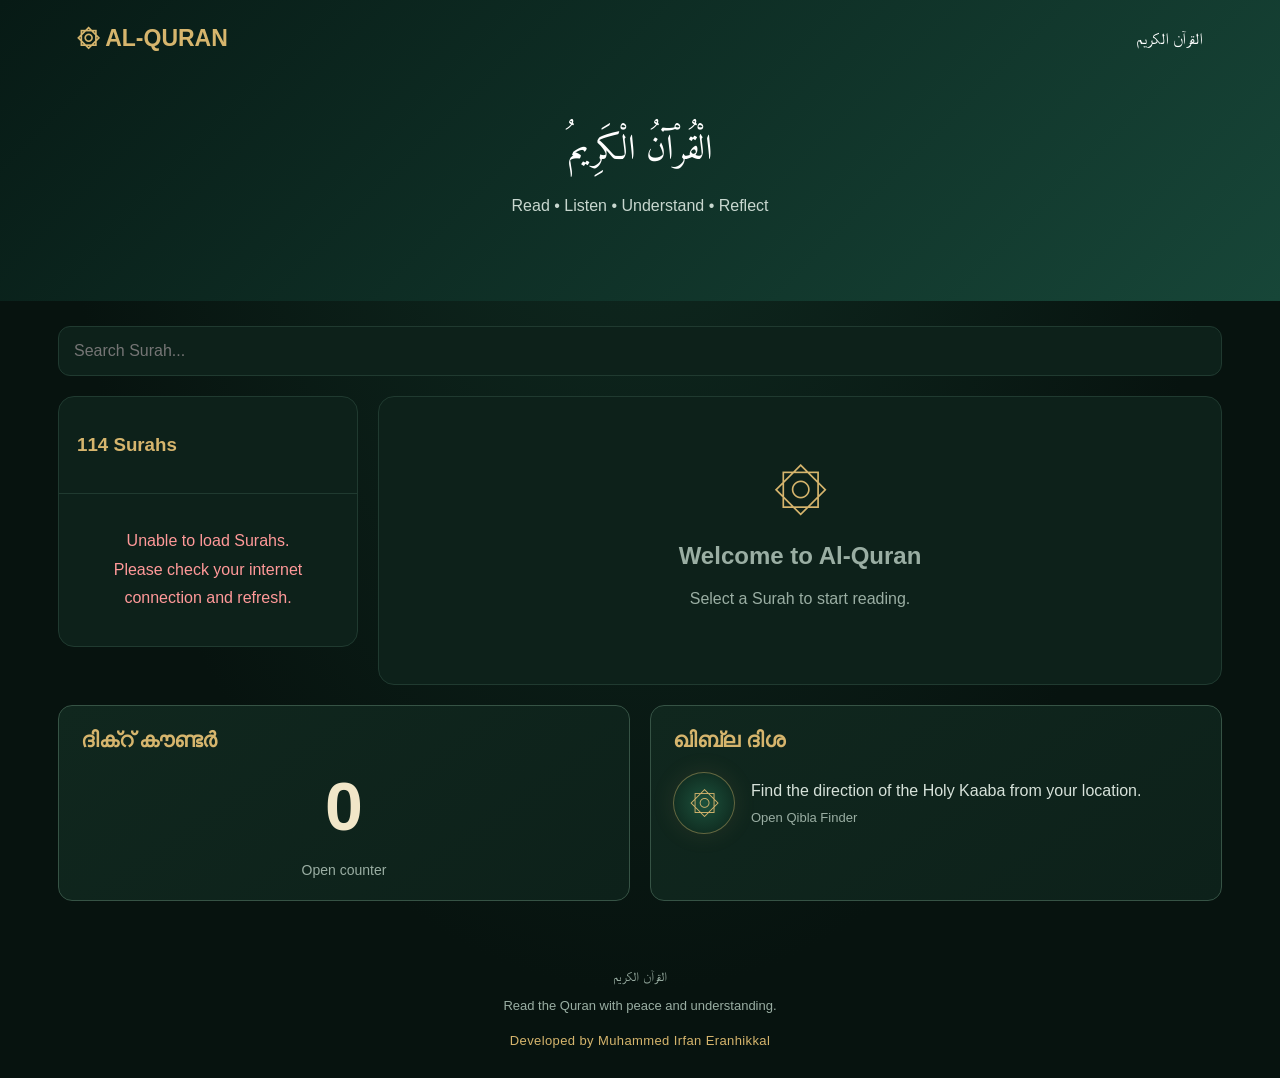
<file: index.html>
<!DOCTYPE html>
<html lang="ml">
<head>
<meta charset="UTF-8">
<meta name="viewport" content="width=device-width, initial-scale=1.0">
<meta name="theme-color" content="#071a15">
<link rel="preconnect" href="https://fonts.googleapis.com">
<link rel="preconnect" href="https://fonts.gstatic.com" crossorigin>
<link href="https://fonts.googleapis.com/css2?family=Amiri&display=swap" rel="stylesheet">

<title>الْقُرْآنُ الْكَرِيمُ</title>

<style>
:root {
  --bg: #07130f;
  --card: #0d211a;
  --green: #174638;
  --gold: #d6b56d;
  --white: #f1e6c8;
  --muted: #9aaea3;
  --line: #203a30;
}

* {
  box-sizing: border-box;
}

#dhikrPage[hidden],
#qiblaPage[hidden] {
  display: none;
}

body {
  margin: 0;
  background: radial-gradient(ellipse at top, #102c22, #07130f 65%);
  color: #e8eee9;
  font-family: Arial, sans-serif;
}

.custom-cursor {
  position: fixed;
  z-index: 9999;
  top: 0;
  left: 0;
  width: 22px;
  height: 22px;
  border: 1px solid rgb(255 235 174 / 90%);
  border-radius: 50%;
  background: rgb(242 210 127 / 14%);
  box-shadow: 0 0 9px 2px rgb(242 210 127 / 70%), inset 0 0 6px rgb(255 235 174 / 45%);
  opacity: 0;
  pointer-events: none;
  transform: translate(-50%, -50%);
  transition: width 180ms ease, height 180ms ease, opacity 120ms ease;
  animation: cursor-glow 1.8s ease-in-out infinite;
}

.custom-cursor::before,
.custom-cursor::after {
  position: absolute;
  content: "";
  border-radius: 50%;
  pointer-events: none;
}

.custom-cursor::before {
  top: 50%;
  left: 50%;
  width: 4px;
  height: 4px;
  background: #fff3c4;
  box-shadow: 0 0 7px 2px #f2d27f;
  transform: translate(-50%, -50%);
}

.custom-cursor::after {
  inset: -7px;
  border: 1px solid rgb(242 210 127 / 42%);
  animation: cursor-ring 1.8s ease-out infinite;
}

.custom-cursor.is-hovering {
  width: 34px;
  height: 34px;
}

@keyframes cursor-glow {
  50% {
    box-shadow: 0 0 15px 5px rgb(242 210 127 / 90%), inset 0 0 9px rgb(255 235 174 / 65%);
  }
}

@keyframes cursor-ring {
  0% {
    opacity: 0.8;
    transform: scale(0.75);
  }
  100% {
    opacity: 0;
    transform: scale(1.45);
  }
}

@media (prefers-reduced-motion: reduce) {
  .custom-cursor,
  .custom-cursor::after {
    animation: none;
  }

  .custom-cursor {
    transition: opacity 120ms ease;
  }
}

@media (hover: hover) and (pointer: fine) {
  body,
  body * {
    cursor: none !important;
  }
}

button, input {
  font: inherit;
}

button {
  cursor: pointer;
}

header {
  background: linear-gradient(135deg, #071a15, #174638);
  padding: 25px 6%;
  color: white;
}

.nav {
  display: flex;
  align-items: center;
  justify-content: space-between;
}

.logo {
  font-size: 23px;
  font-weight: bold;
  color: var(--gold);
}

.hero {
  text-align: center;
  padding: 45px 10px;
}

.hero h1 {
  font-size: 35px;
  margin-bottom: 10px;
  font-family: "Amiri", serif;
  font-weight: 400;
  direction: rtl;
}

.hero p {
  color: #c8d7cf;
}

main {
  max-width: 1200px;
  margin: auto;
  padding: 25px 18px;
}

.search {
  width: 100%;
  padding: 15px;
  background: var(--card);
  color: white;
  border: 1px solid var(--line);
  border-radius: 12px;
  outline: none;
  margin-bottom: 20px;
}

.search:focus {
  border-color: var(--gold);
}

.layout {
  display: grid;
  grid-template-columns: 300px 1fr;
  gap: 20px;
  align-items: start;
}

.feature-cards {
  display: grid;
  grid-template-columns: repeat(2, minmax(0, 1fr));
  gap: 20px;
  margin-top: 20px;
}

.feature-card {
  min-width: 0;
  padding: 22px;
  background: linear-gradient(145deg, #10271e, #0d211a);
  border: 1px solid #365345;
  border-radius: 14px;
}

.dhikr-card {
  cursor: pointer;
  transition: border-color 220ms ease, transform 220ms ease, box-shadow 220ms ease;
}

.dhikr-card:hover,
.dhikr-card:focus-visible {
  border-color: var(--gold);
  box-shadow: 0 12px 32px rgb(0 0 0 / 20%), 0 0 0 1px rgb(214 181 109 / 20%);
  transform: translateY(-3px);
}

.dhikr-card:focus-visible {
  outline: 2px solid var(--gold);
  outline-offset: 4px;
}

.dhikr-card-hint {
  margin: 0;
  color: var(--muted);
  font-size: 14px;
  text-align: center;
}

.feature-card h2 {
  margin: 0 0 20px;
  color: var(--gold);
  font-size: 21px;
}

.dhikr-count {
  display: block;
  margin: 10px 0 22px;
  color: var(--white);
  font-size: clamp(48px, 8vw, 68px);
  font-variant-numeric: tabular-nums;
  font-weight: 700;
  line-height: 1;
  text-align: center;
}

.dhikr-actions {
  display: flex;
  align-items: center;
  gap: 12px;
}

.feature-button {
  min-height: 48px;
  padding: 11px 18px;
  border: 1px solid #416b56;
  border-radius: 9px;
  background: var(--green);
  color: white;
  font-weight: 700;
}

.feature-button:hover {
  background: #23654d;
}

.dhikr-increment {
  flex: 1;
  min-height: 58px;
  font-size: 18px;
}

.dhikr-reset {
  background: transparent;
  border-color: #53665b;
}

.dhikr-page {
  min-height: 100vh;
  display: flex;
  flex-direction: column;
  padding: clamp(20px, 5vw, 56px);
  animation: dhikr-page-enter 420ms ease both;
}

.dhikr-page-header {
  display: flex;
  align-items: center;
  justify-content: space-between;
  width: min(100%, 980px);
  margin: 0 auto;
}

.dhikr-back {
  display: inline-flex;
  align-items: center;
  gap: 9px;
  min-height: 46px;
}

.dhikr-page-brand {
  color: var(--gold);
  font-size: 14px;
  letter-spacing: 0.12em;
}

.dhikr-counter-content {
  display: flex;
  flex: 1;
  flex-direction: column;
  align-items: center;
  justify-content: center;
  padding: 36px 0;
  text-align: center;
}

.dhikr-page-title {
  margin: 0 0 10px;
  color: var(--gold);
  font-family: "Amiri", serif;
  font-size: clamp(30px, 5vw, 44px);
  font-weight: 400;
}

.dhikr-invocation {
  margin: 0 0 34px;
  color: #d7e2da;
  font-family: "Amiri", serif;
  font-size: clamp(24px, 4vw, 34px);
  direction: rtl;
}

.dhikr-counter-button {
  position: relative;
  display: grid;
  place-content: center;
  width: clamp(230px, 58vw, 340px);
  aspect-ratio: 1;
  padding: 25px;
  overflow: hidden;
  border: 1px solid rgb(239 213 149 / 75%);
  border-radius: 50%;
  background:
    radial-gradient(circle at 50% 35%, rgb(44 104 76 / 90%), transparent 58%),
    linear-gradient(145deg, #174638, #0b2118);
  color: var(--white);
  box-shadow:
    0 0 0 9px rgb(214 181 109 / 7%),
    0 0 0 18px rgb(214 181 109 / 4%),
    0 20px 70px rgb(0 0 0 / 35%),
    inset 0 0 35px rgb(214 181 109 / 9%);
  transition: transform 160ms ease, box-shadow 220ms ease, border-color 220ms ease;
  -webkit-tap-highlight-color: transparent;
}

.dhikr-counter-button::before {
  position: absolute;
  inset: 12px;
  border: 1px solid rgb(214 181 109 / 24%);
  border-radius: 50%;
  content: "";
  pointer-events: none;
}

.dhikr-counter-button:hover {
  border-color: #f0d99c;
  box-shadow:
    0 0 0 10px rgb(214 181 109 / 9%),
    0 0 0 21px rgb(214 181 109 / 5%),
    0 24px 80px rgb(0 0 0 / 42%),
    inset 0 0 40px rgb(214 181 109 / 12%);
  transform: translateY(-3px);
}

.dhikr-counter-button:active {
  transform: scale(0.97);
}

.dhikr-counter-button:focus-visible {
  outline: 3px solid var(--gold);
  outline-offset: 8px;
}

.dhikr-page-count {
  font-size: clamp(64px, 13vw, 100px);
  font-variant-numeric: tabular-nums;
  font-weight: 700;
  line-height: 1;
}

.dhikr-counter-label {
  margin-top: 12px;
  color: #d2dfd6;
  font-size: 15px;
  letter-spacing: 0.12em;
  text-transform: uppercase;
}

.dhikr-reset-large {
  min-width: 140px;
  margin-top: 42px;
}

.dhikr-save-status {
  min-height: 1.4em;
  margin: 15px 0 0;
  color: var(--muted);
  font-size: 13px;
}

@keyframes dhikr-page-enter {
  from {
    opacity: 0;
    transform: translateY(10px);
  }
  to {
    opacity: 1;
    transform: translateY(0);
  }
}

.qibla-card {
  cursor: pointer;
  transition: border-color 220ms ease, transform 220ms ease, box-shadow 220ms ease;
}

.qibla-card:hover,
.qibla-card:focus-visible {
  border-color: var(--gold);
  box-shadow: 0 12px 32px rgb(0 0 0 / 20%), 0 0 0 1px rgb(214 181 109 / 20%);
  transform: translateY(-3px);
}

.qibla-card:focus-visible {
  outline: 2px solid var(--gold);
  outline-offset: 4px;
}

.qibla-card-preview {
  display: flex;
  align-items: center;
  gap: 16px;
  color: #d7e2da;
  line-height: 1.6;
}

.qibla-card-emblem {
  display: grid;
  flex: 0 0 62px;
  width: 62px;
  height: 62px;
  place-items: center;
  border: 1px solid rgb(214 181 109 / 42%);
  border-radius: 50%;
  background: radial-gradient(circle, #1d513c, #0b2118);
  color: var(--gold);
  font-size: 30px;
  box-shadow: 0 0 24px rgb(214 181 109 / 10%);
}

.qibla-card-hint {
  display: block;
  margin-top: 5px;
  color: var(--muted);
  font-size: 13px;
}

.qibla-page {
  position: relative;
  min-height: 100vh;
  overflow: hidden;
  padding: clamp(18px, 4vw, 42px);
  background:
    radial-gradient(ellipse at 50% 38%, rgb(21 75 54 / 62%), transparent 48%),
    radial-gradient(ellipse at top, #102c22, #07130f 72%);
  animation: dhikr-page-enter 420ms ease both;
}

.qibla-page::before {
  position: absolute;
  inset: 0;
  background-image:
    radial-gradient(circle at center, transparent 0 8px, rgb(214 181 109 / 4%) 8.5px 9px, transparent 9.5px),
    repeating-conic-gradient(from 0deg, rgb(214 181 109 / 3%) 0deg 1deg, transparent 1deg 15deg);
  background-size: 56px 56px, 100% 100%;
  content: "";
  pointer-events: none;
  opacity: 0.36;
}

.qibla-page-header,
.qibla-layout {
  position: relative;
  z-index: 1;
  width: min(100%, 1120px);
  margin: 0 auto;
}

.qibla-page-header {
  display: flex;
  align-items: center;
  justify-content: space-between;
}

.qibla-back {
  display: inline-flex;
  align-items: center;
  gap: 9px;
}

.qibla-brand {
  color: var(--gold);
  font-size: 13px;
  letter-spacing: 0.14em;
}

.qibla-layout {
  display: grid;
  grid-template-columns: minmax(0, 1.1fr) minmax(300px, 0.9fr);
  align-items: center;
  gap: clamp(30px, 6vw, 78px);
  padding: clamp(34px, 6vh, 68px) 0 22px;
}

.qibla-main {
  text-align: center;
}

.qibla-overline {
  margin: 0 0 7px;
  color: var(--gold);
  font-size: 12px;
  letter-spacing: 0.2em;
  text-transform: uppercase;
}

.qibla-page-title {
  margin: 0;
  color: #f1e6c8;
  font-family: "Amiri", serif;
  font-size: clamp(34px, 5vw, 52px);
  font-weight: 400;
}

.qibla-subtitle {
  max-width: 520px;
  margin: 4px auto 30px;
  color: #b7c9bd;
  line-height: 1.6;
}

.qibla-compass {
  position: relative;
  width: min(76vw, 390px);
  margin: 0 auto;
  aspect-ratio: 1;
  border: 1px solid rgb(214 181 109 / 45%);
  border-radius: 50%;
  background:
    radial-gradient(circle, rgb(19 56 41 / 96%) 0 55%, rgb(8 28 20 / 97%) 56% 100%);
  box-shadow:
    0 0 0 8px rgb(214 181 109 / 4%),
    0 0 0 17px rgb(214 181 109 / 3%),
    0 24px 80px rgb(0 0 0 / 38%),
    inset 0 0 45px rgb(214 181 109 / 8%);
}

.qibla-compass::before,
.qibla-compass::after {
  position: absolute;
  inset: 7%;
  border: 1px solid rgb(214 181 109 / 19%);
  border-radius: 50%;
  content: "";
  pointer-events: none;
}

.qibla-compass::after {
  inset: 17%;
  border-color: rgb(214 181 109 / 10%);
}

.qibla-compass-rose {
  position: absolute;
  inset: 0;
  border-radius: 50%;
  transition: transform 180ms ease-out;
}

.qibla-compass-rose::before {
  position: absolute;
  inset: 9%;
  border: 1px dashed rgb(214 181 109 / 18%);
  border-radius: 50%;
  content: "";
}

.qibla-compass-rose::after {
  position: absolute;
  inset: 0;
  border-radius: 50%;
  background: repeating-conic-gradient(from 0deg, rgb(226 209 162 / 62%) 0deg 0.5deg, transparent 0.5deg 10deg);
  -webkit-mask: radial-gradient(circle, transparent 0 69%, #000 69.5% 71%, transparent 71.5%);
  mask: radial-gradient(circle, transparent 0 69%, #000 69.5% 71%, transparent 71.5%);
  content: "";
  pointer-events: none;
}

.qibla-cardinal {
  position: absolute;
  z-index: 1;
  color: #b6c8bd;
  font-size: clamp(12px, 2vw, 16px);
  font-weight: 700;
  transition: transform 180ms ease-out;
}

.qibla-north {
  top: 7%;
  left: 50%;
  color: var(--gold);
  transform: translateX(-50%);
}

.qibla-east {
  top: 50%;
  right: 7%;
  transform: translateY(-50%);
}

.qibla-south {
  bottom: 7%;
  left: 50%;
  transform: translateX(-50%);
}

.qibla-west {
  top: 50%;
  left: 7%;
  transform: translateY(-50%);
}

.qibla-marker-orbit {
  position: absolute;
  z-index: 2;
  inset: 0;
  border-radius: 50%;
  transition: transform 180ms ease-out;
}

.qibla-kaaba-marker {
  position: absolute;
  top: 10%;
  left: 50%;
  display: grid;
  width: 46px;
  height: 46px;
  place-items: center;
  border: 1px solid rgb(245 220 157 / 75%);
  border-radius: 50%;
  background: linear-gradient(145deg, #286a4c, #103322);
  color: #f5dfa4;
  font-size: 23px;
  box-shadow: 0 0 22px rgb(214 181 109 / 35%);
  transform: translateX(-50%);
}

.qibla-center {
  position: absolute;
  top: 50%;
  left: 50%;
  display: grid;
  width: 72px;
  height: 72px;
  place-items: center;
  border: 1px solid rgb(214 181 109 / 50%);
  border-radius: 50%;
  background: radial-gradient(circle at 35% 30%, #1e573e, #091c14);
  color: var(--gold);
  font-size: 25px;
  box-shadow: 0 0 30px rgb(0 0 0 / 35%);
  transform: translate(-50%, -50%);
}

.qibla-heading-chip {
  display: inline-flex;
  align-items: center;
  gap: 8px;
  margin-top: 28px;
  padding: 9px 14px;
  border: 1px solid rgb(214 181 109 / 22%);
  border-radius: 999px;
  background: rgb(9 28 20 / 55%);
  color: #dce5dc;
  font-size: 13px;
}

.qibla-heading-chip strong {
  color: var(--gold);
  font-variant-numeric: tabular-nums;
}

.qibla-info-panel {
  padding: clamp(22px, 4vw, 32px);
  border: 1px solid rgb(214 181 109 / 20%);
  border-radius: 22px;
  background: linear-gradient(150deg, rgb(16 39 30 / 92%), rgb(9 27 20 / 94%));
  box-shadow: 0 24px 65px rgb(0 0 0 / 22%), inset 0 1px rgb(255 255 255 / 3%);
  backdrop-filter: blur(14px);
}

.qibla-info-title {
  margin: 0 0 18px;
  color: var(--gold);
  font-family: "Amiri", serif;
  font-size: 25px;
  font-weight: 400;
}

.qibla-metrics {
  display: grid;
  grid-template-columns: 1fr 1fr;
  gap: 12px;
}

.qibla-metric {
  min-width: 0;
  padding: 15px;
  border: 1px solid rgb(214 181 109 / 12%);
  border-radius: 13px;
  background: rgb(5 20 14 / 46%);
}

.qibla-metric-location {
  grid-column: 1 / -1;
}

.qibla-metric-label {
  display: block;
  margin-bottom: 7px;
  color: #91aa9a;
  font-size: 11px;
  letter-spacing: 0.11em;
  text-transform: uppercase;
}

.qibla-metric-value {
  color: #f1e6c8;
  font-size: clamp(18px, 2.5vw, 25px);
  font-variant-numeric: tabular-nums;
  font-weight: 700;
  line-height: 1.3;
  overflow-wrap: anywhere;
}

.qibla-metric-location .qibla-metric-value {
  font-size: 15px;
  font-weight: 500;
}

.qibla-control-row {
  display: flex;
  align-items: center;
  gap: 12px;
  margin-top: 16px;
}

.qibla-refresh {
  flex: 0 0 auto;
  display: inline-flex;
  align-items: center;
  justify-content: center;
  gap: 8px;
}

.qibla-refresh:disabled {
  opacity: 0.65;
  cursor: wait;
}

.qibla-loading {
  display: inline-block;
  width: 15px;
  height: 15px;
  margin-right: 7px;
  border: 2px solid rgb(214 181 109 / 30%);
  border-top-color: var(--gold);
  border-radius: 50%;
  animation: qibla-spin 800ms linear infinite;
  vertical-align: -3px;
}

@keyframes qibla-spin {
  to { transform: rotate(360deg); }
}

.qibla-location-status,
.qibla-compass-status {
  min-height: 2.8em;
  margin: 13px 0 0;
  color: #a9beb0;
  font-size: 13px;
  line-height: 1.55;
}

.qibla-location-status.error,
.qibla-compass-status.error {
  color: #ffaaaa;
}

.qibla-guide {
  margin-top: 18px;
  padding: 16px;
  border-left: 2px solid var(--gold);
  border-radius: 0 12px 12px 0;
  background: rgb(214 181 109 / 5%);
}

.qibla-guide h3 {
  margin: 0 0 6px;
  color: var(--gold);
  font-size: 14px;
}

.qibla-guide p {
  margin: 0;
  color: #b7c9bd;
  font-size: 13px;
  line-height: 1.65;
}

.panel, .reader {
  background: var(--card);
  border: 1px solid var(--line);
  border-radius: 16px;
  overflow: hidden;
}

.panel-title {
  padding: 18px;
  border-bottom: 1px solid var(--line);
  color: var(--gold);
}

#surahList {
  max-height: 650px;
  overflow-y: auto;
  padding: 8px;
}

.surah {
  display: flex;
  width: 100%;
  align-items: center;
  gap: 12px;
  padding: 13px;
  border: 0;
  border-radius: 10px;
  background: transparent;
  color: white;
  text-align: left;
  cursor: pointer;
}

.surah:hover,
.surah.active {
  background: #193b2d;
}

.num {
  padding: 9px;
  border: 1px solid #365345;
  border-radius: 9px;
  color: var(--gold);
}

.surah-name {
  flex: 1;
  min-width: 0;
}

.surah-name small {
  display: block;
  color: var(--muted);
  margin-top: 5px;
}

.arabic-small {
  font-family: "Times New Roman", serif;
  font-size: 19px;
  color: var(--gold);
}

.reader-head {
  padding: 22px;
  background: #10271e;
  border-bottom: 1px solid var(--line);
}

.reader-head h2 {
  color: var(--gold);
}

.reader-head p {
  color: var(--muted);
}

.play {
  background: var(--green);
  color: white;
  border: 1px solid #416b56;
  padding: 12px 20px;
  border-radius: 9px;
  font-weight: bold;
}

.play:hover {
  background: #23654d;
}

.play:disabled {
  opacity: 0.6;
  cursor: not-allowed;
}

#verses {
  padding: 15px 22px 25px;
}

.section-title {
  color: var(--gold);
  padding-bottom: 12px;
  border-bottom: 1px solid var(--line);
  margin-top: 20px;
}

.arabic {
  font-family: "Times New Roman", serif;
  font-size: clamp(27px, 4vw, 38px);
  line-height: 2.2;
  text-align: right;
  direction: rtl;
  color: var(--white);
  padding: 14px 0;
  border-bottom: 1px solid var(--line);
  word-spacing: 5px;
}

.surah-bismillah {
  position: relative;
  margin: 0 0 24px;
  padding: 20px 34px;
  border-top: 1px solid rgb(214 181 109 / 55%);
  border-bottom: 1px solid rgb(214 181 109 / 55%);
  color: var(--gold);
  font-family: "Amiri", "Noto Naskh Arabic", "Traditional Arabic", serif;
  font-size: clamp(32px, 5vw, 46px);
  font-weight: 400;
  line-height: 1.8;
  text-align: center;
  text-shadow: 0 0 18px rgb(214 181 109 / 32%);
}

.surah-bismillah::before,
.surah-bismillah::after {
  position: absolute;
  top: 50%;
  color: var(--gold);
  font-family: serif;
  font-size: 16px;
  transform: translateY(-50%);
}

.surah-bismillah::before {
  left: 10px;
  content: "۞";
}

.surah-bismillah::after {
  right: 10px;
  content: "۞";
}

.welcome {
  padding: 60px 20px;
  text-align: center;
  color: var(--muted);
}

.welcome div {
  font-size: 55px;
  color: var(--gold);
}

.status {
  padding: 25px;
  text-align: center;
  color: var(--muted);
  line-height: 1.8;
}

.error {
  color: #ff9999;
}

footer {
  text-align: center;
  padding: 30px;
  color: var(--muted);
  font-size: 13px;
}

.developer-credit {
  margin: 20px 0 0;
  color: var(--gold);
  letter-spacing: 0.03em;
}

@media(max-width: 800px) {
  .layout {
    grid-template-columns: 1fr;
  }

  .feature-cards {
    grid-template-columns: 1fr;
  }

  #surahList {
    max-height: 280px;
  }

  .hero h1 {
    font-size: 27px;
  }

  main {
    padding: 18px 12px;
  }

  .reader-head {
    padding: 17px;
  }

  .feature-card {
    padding: 18px;
  }

  #verses {
    padding: 12px 15px 22px;
  }

  .arabic {
    font-size: 30px;
    line-height: 2.2;
  }

}

@media(max-width: 420px) {
  .dhikr-page {
    padding: 18px;
  }

  .dhikr-page-brand {
    font-size: 11px;
  }

  .qibla-page {
    padding: 16px;
  }

  .qibla-brand {
    font-size: 10px;
  }

  .qibla-metrics {
    grid-template-columns: 1fr;
  }

  .qibla-metric-location {
    grid-column: auto;
  }

  .qibla-control-row {
    align-items: stretch;
    flex-direction: column;
  }

  .qibla-refresh {
    width: 100%;
  }
}

@media (prefers-reduced-motion: reduce) {
  .dhikr-card,
  .dhikr-counter-button,
  .qibla-card {
    transition: none;
  }

  .dhikr-page,
  .qibla-page {
    animation: none;
  }

  .qibla-compass-rose,
  .qibla-cardinal,
  .qibla-marker-orbit {
    transition: none;
  }

  .qibla-loading {
    animation-duration: 2s;
  }
}

@media(max-width: 760px) {
  .qibla-layout {
    grid-template-columns: 1fr;
    gap: 30px;
    padding-top: 40px;
  }

  .qibla-compass {
    width: min(72vw, 350px);
  }

  .qibla-info-panel {
    width: min(100%, 560px);
    margin: 0 auto;
  }
}
</style>
</head>

<body>
<div class="custom-cursor" id="customCursor" aria-hidden="true"></div>

<div id="homeView">
<header>
  <div class="nav">
    <div class="logo">۞ AL-QURAN</div>
    <div>القرآن الكريم</div>
  </div>

  <div class="hero">
    <h1>الْقُرْآنُ الْكَرِيمُ</h1>

    <p>Read • Listen • Understand • Reflect</p>
  </div>
</header>

<main>

  <input
    type="search"
    id="search"
    class="search"
    placeholder="Search Surah..."
    aria-label="Search Surah"
  >

  <div class="layout">

    <aside class="panel">

      <div class="panel-title">
        <h3>114 Surahs</h3>
      </div>

      <div id="surahList">
        <div class="status">Loading Surahs...</div>
      </div>

    </aside>

    <section class="reader" id="reader">

      <div class="welcome">
        <div>۞</div>
        <h2>Welcome to Al-Quran</h2>
        <p>Select a Surah to start reading.</p>
      </div>

    </section>

  </div>

  <section class="feature-cards" aria-label="Additional features">
    <article
      class="feature-card dhikr-card"
      id="dhikrCard"
      aria-labelledby="dhikrTitle"
      aria-label="Open the Dhikr Counter"
      role="button"
      tabindex="0"
    >
      <h2 id="dhikrTitle">ദിക്റ് കൗണ്ടർ</h2>
      <output class="dhikr-count" id="dhikrCount" aria-live="polite">0</output>
      <p class="dhikr-card-hint">Open counter</p>
    </article>

    <article
      class="feature-card qibla-card"
      id="qiblaCard"
      aria-labelledby="qiblaTitle"
      aria-label="Open Qibla Finder"
      role="button"
      tabindex="0"
    >
      <h2 id="qiblaTitle">ഖിബ്‌ല ദിശ</h2>
      <div class="qibla-card-preview">
        <span class="qibla-card-emblem" aria-hidden="true">۞</span>
        <span>
          Find the direction of the Holy Kaaba from your location.
          <span class="qibla-card-hint">Open Qibla Finder</span>
        </span>
      </div>
    </article>
  </section>

</main>

<footer>
  <p>القرآن الكريم</p>
  <p>Read the Quran with peace and understanding.</p>
  <p class="developer-credit">Developed by Muhammed Irfan Eranhikkal</p>
</footer>
</div>

<section class="dhikr-page" id="dhikrPage" aria-labelledby="dhikrPageTitle" hidden>
  <div class="dhikr-page-header">
    <button class="feature-button dhikr-back" id="dhikrBack" type="button">
      <span aria-hidden="true">←</span> Back
    </button>
    <span class="dhikr-page-brand">۞ AL-QURAN</span>
  </div>

  <div class="dhikr-counter-content">
    <h1 class="dhikr-page-title" id="dhikrPageTitle">Dhikr Counter</h1>
    <p class="dhikr-invocation">سُبْحَانَ اللَّهِ</p>
    <button
      class="dhikr-counter-button"
      id="dhikrIncrement"
      type="button"
      aria-label="Increase Dhikr count"
    >
      <output class="dhikr-page-count" id="dhikrPageCount" aria-live="polite">0</output>
      <span class="dhikr-counter-label">Tap to count</span>
    </button>
    <button class="feature-button dhikr-reset-large" id="dhikrReset" type="button">
      Reset
    </button>
    <p class="dhikr-save-status" id="dhikrSaveStatus" aria-live="polite"></p>
  </div>
</section>

<section class="qibla-page" id="qiblaPage" aria-labelledby="qiblaPageTitle" hidden>
  <div class="qibla-page-header">
    <button class="feature-button qibla-back" id="qiblaBack" type="button">
      <span aria-hidden="true">←</span> Back to Home
    </button>
    <span class="qibla-brand">۞ AL-QURAN · QIBLA FINDER</span>
  </div>

  <div class="qibla-layout">
    <div class="qibla-main">
      <p class="qibla-overline">A moment of direction</p>
      <h1 class="qibla-page-title" id="qiblaPageTitle">Find Your Qibla Direction</h1>
      <p class="qibla-subtitle">Turn with care toward the Holy Kaaba in Makkah.</p>

      <div class="qibla-compass" id="qiblaCompass" role="img" aria-label="Compass waiting for your location">
        <div class="qibla-compass-rose" id="qiblaCompassRose">
          <span class="qibla-cardinal qibla-north" id="qiblaNorth">N</span>
          <span class="qibla-cardinal qibla-east" id="qiblaEast">E</span>
          <span class="qibla-cardinal qibla-south" id="qiblaSouth">S</span>
          <span class="qibla-cardinal qibla-west" id="qiblaWest">W</span>
        </div>
        <div class="qibla-marker-orbit" id="qiblaMarkerOrbit" hidden>
          <span class="qibla-kaaba-marker" id="qiblaKaabaMarker" aria-label="Qibla direction">🕋</span>
        </div>
        <span class="qibla-center" aria-hidden="true">۞</span>
      </div>

      <div class="qibla-heading-chip">
        Live phone heading: <strong id="qiblaHeadingValue">--</strong>
      </div>
      <p class="qibla-compass-status" id="qiblaCompassStatus" aria-live="polite">
        Compass heading will appear only when a supported sensor provides a reading.
      </p>
    </div>

    <aside class="qibla-info-panel" aria-label="Qibla details">
      <h2 class="qibla-info-title">Your direction to Makkah</h2>
      <div class="qibla-metrics">
        <div class="qibla-metric">
          <span class="qibla-metric-label">Calculated Qibla bearing</span>
          <div class="qibla-metric-value" id="qiblaBearingValue">--</div>
        </div>
        <div class="qibla-metric">
          <span class="qibla-metric-label">Distance to Kaaba</span>
          <div class="qibla-metric-value" id="qiblaDistanceValue">--</div>
        </div>
        <div class="qibla-metric qibla-metric-location">
          <span class="qibla-metric-label">Your current location</span>
          <div class="qibla-metric-value" id="qiblaCoordinates">Waiting for GPS location</div>
        </div>
      </div>

      <p class="qibla-location-status" id="qiblaLocationStatus" aria-live="polite">
        Location will be requested when the finder opens.
      </p>
      <div class="qibla-control-row">
        <button class="feature-button qibla-refresh" id="qiblaRefresh" type="button">
          <span aria-hidden="true">↻</span> Refresh location
        </button>
        <button class="feature-button qibla-refresh" id="qiblaCompassEnable" type="button">
          Enable compass
        </button>
      </div>

      <div class="qibla-guide">
        <h3>Compass calibration</h3>
        <p>Hold your phone flat and away from metal or magnets. If the heading drifts, move the phone slowly in a figure-eight, then turn until the Kaaba marker reaches the top of the compass. Compass guidance requires a supported device sensor.</p>
      </div>
    </aside>
  </div>
</section>

<script>

"use strict";

const customCursor = document.getElementById("customCursor");

if (window.matchMedia("(hover: hover) and (pointer: fine)").matches) {
  const reduceMotion = window.matchMedia("(prefers-reduced-motion: reduce)").matches;
  let targetX = 0;
  let targetY = 0;
  let cursorX = 0;
  let cursorY = 0;
  let animationFrame = null;

  function moveCursor() {
    cursorX += (targetX - cursorX) * 0.28;
    cursorY += (targetY - cursorY) * 0.28;
    customCursor.style.left = `${cursorX}px`;
    customCursor.style.top = `${cursorY}px`;

    if (Math.abs(targetX - cursorX) > 0.5 || Math.abs(targetY - cursorY) > 0.5) {
      animationFrame = requestAnimationFrame(moveCursor);
    } else {
      cursorX = targetX;
      cursorY = targetY;
      customCursor.style.left = `${cursorX}px`;
      customCursor.style.top = `${cursorY}px`;
      animationFrame = null;
    }
  }

  document.addEventListener("pointermove", event => {
    targetX = event.clientX;
    targetY = event.clientY;

    if (customCursor.style.opacity !== "1") {
      cursorX = targetX;
      cursorY = targetY;
      customCursor.style.left = `${cursorX}px`;
      customCursor.style.top = `${cursorY}px`;
    } else if (reduceMotion) {
      cursorX = targetX;
      cursorY = targetY;
      customCursor.style.left = `${cursorX}px`;
      customCursor.style.top = `${cursorY}px`;
    } else if (animationFrame === null) {
      animationFrame = requestAnimationFrame(moveCursor);
    }

    customCursor.style.opacity = "1";
  });

  document.addEventListener("mouseleave", () => {
    customCursor.style.opacity = "0";
  });

  document.addEventListener("pointerover", event => {
    if (event.target.closest("a, button, input, select, textarea, [role='button']")) {
      customCursor.classList.add("is-hovering");
    }
  });

  document.addEventListener("pointerout", event => {
    if (event.target.closest("a, button, input, select, textarea, [role='button']")) {
      customCursor.classList.remove("is-hovering");
    }
  });
}

// ======================================
// CONFIGURATION
// ======================================

const API = "https://api.alquran.cloud/v1";

const AUDIO_BASE =
  "https://cdn.islamic.network/quran/audio-surah/128/ar.alafasy";

const MALAYALAM_SURAH_NAMES = [
  "അൽ ഫാത്തിഹ", "അൽ ബഖറ", "ആലു ഇംറാൻ", "അന്നിസാഅ്", "അൽ മാഇദ", "അൽ അൻആം",
  "അൽ അഅ്റാഫ്", "അൽ അൻഫാൽ", "അത്തൗബ", "യൂനുസ്", "ഹൂദ്", "യൂസുഫ്", "അർറഅദ്",
  "ഇബ്രാഹീം", "അൽ ഹിജ്ർ", "അന്നഹ്ൽ", "അൽ ഇസ്റാഅ്", "അൽ കഹ്ഫ്", "മർയം", "ത്വാഹാ",
  "അൽ അമ്പിയാഅ്", "അൽ ഹജ്ജ്", "അൽ മുഅ്മിനൂൻ", "അന്നൂർ", "അൽ ഫുർഖാൻ",
  "അശ്ശുഅറാഅ്", "അന്നംൽ", "അൽ ഖസസ്", "അൽ അൻകബൂത്", "അർറൂം", "ലുഖ്മാൻ",
  "അസ്സജ്ദ", "അൽ അഹ്സാബ്", "സബഅ്", "ഫാത്വിർ", "യാസീൻ", "അസ്സാഫ്ഫാത്ത്", "സ്വാദ്",
  "അസ്‌സുമർ", "ഗാഫിർ", "ഫുസ്സിലത്ത്", "അശ്ശൂറാ", "അസ്‌സുഖ്റുഫ്", "അദ് ദുഖാൻ",
  "അൽ ജാഥിയ", "അൽ അഹ്ഖാഫ്", "മുഹമ്മദ്", "അൽ ഫത്‌ഹ്", "അൽ ഹുജുറാത്ത്", "ഖാഫ്",
  "അദ് ദാരിയാത്ത്", "അത്തൂർ", "അന്നജ്മ്", "അൽ ഖമർ", "അർറഹ്മാൻ", "അൽ വാഖിഅ",
  "അൽ ഹദീദ്", "അൽ മുജാദില", "അൽ ഹശ്ർ", "അൽ മുംതഹിന", "അസ്സ്വഫ്ഫ്", "അൽ ജുമുഅ",
  "അൽ മുനാഫിഖൂൻ", "അത്തഗാബുൻ", "അത്തലാഖ്", "അത്തഹ്‌രീം", "അൽ മുൽക്ക്",
  "അൽ ഖലം", "അൽ ഹാഖ്ഖ", "അൽ മആരിജ്", "നൂഹ്", "അൽ ജിന്ന്", "അൽ മുജമ്മിൽ",
  "അൽ മുദ്ദസ്സിർ", "അൽ ഖിയാമ", "അൽ ഇൻസാൻ", "അൽ മുർസലാത്ത്", "അന്നബഅ്",
  "അന്നാസിആത്ത്", "അബസ", "അത്തക്വീർ", "അൽ ഇൻഫിതാർ", "അൽ മുത്വഫ്ഫിഫീൻ",
  "അൽ ഇൻശിഖാഖ്", "അൽ ബുറൂജ്", "അത്ത്വാരിഖ്", "അൽ അഅ്ലാ", "അൽ ഗാശിയ", "അൽ ഫജ്ർ",
  "അൽ ബലദ്", "അശ്ശംസ്", "അൽ ലൈൽ", "അദ്ദുഹാ", "അശ്ശർഹ്", "അത്തീൻ", "അൽ അലഖ്",
  "അൽ ഖദ്ർ", "അൽ ബയ്യിന", "അസ്‌സൽസല", "അൽ ആദിയാത്ത്", "അൽ ഖാരിഅ", "അത്തകാസുർ",
  "അൽ അസ്റ്", "അൽ ഹുമസ", "അൽ ഫീൽ", "ഖുറൈശ്", "അൽ മാഊൻ", "അൽ കൗസർ",
  "അൽ കാഫിറൂൻ", "അന്നസ്വർ", "അൽ ലഹബ്", "അൽ ഇഖ്‌ലാസ്", "അൽ ഫലഖ്", "അന്നാസ്"
];

let surahs = [];
let currentSurah = null;
let audioPlayer = null;
let currentAudioNumber = null;
let requestNumber = 0;

const list = document.getElementById("surahList");
const reader = document.getElementById("reader");
const searchInput = document.getElementById("search");

const DHIKR_STORAGE_KEY = "quranDhikrCount";
let dhikrCount = 0;
let qiblaRequestNumber = 0;
let qiblaSensorRequestNumber = 0;
let qiblaCompassHandler = null;
let qiblaCompassTimeout = null;
let qiblaBearingDegrees = null;
let compassHeadingDegrees = null;
let qiblaSensorInitialized = false;

const dhikrCountOutput = document.getElementById("dhikrCount");
const qiblaLocationStatus = document.getElementById("qiblaLocationStatus");
const qiblaCompassStatus = document.getElementById("qiblaCompassStatus");
const qiblaCompass = document.getElementById("qiblaCompass");
const qiblaCompassRose = document.getElementById("qiblaCompassRose");
const qiblaMarkerOrbit = document.getElementById("qiblaMarkerOrbit");
const qiblaHeadingValue = document.getElementById("qiblaHeadingValue");
const qiblaBearingValue = document.getElementById("qiblaBearingValue");
const qiblaDistanceValue = document.getElementById("qiblaDistanceValue");
const qiblaCoordinates = document.getElementById("qiblaCoordinates");
const qiblaRefresh = document.getElementById("qiblaRefresh");
const homeView = document.getElementById("homeView");
const dhikrPage = document.getElementById("dhikrPage");
const qiblaPage = document.getElementById("qiblaPage");
const dhikrPageCount = document.getElementById("dhikrPageCount");
const dhikrSaveStatus = document.getElementById("dhikrSaveStatus");
const dhikrCard = document.getElementById("dhikrCard");
const qiblaCard = document.getElementById("qiblaCard");

function renderDhikrCount() {
  dhikrCountOutput.textContent = String(dhikrCount);
  dhikrPageCount.textContent = String(dhikrCount);
  document.getElementById("dhikrIncrement").setAttribute(
    "aria-label",
    `Dhikr count ${dhikrCount}. Tap to increase.`
  );
}

function saveDhikrCount() {
  try {
    window.localStorage.setItem(DHIKR_STORAGE_KEY, String(dhikrCount));
    dhikrSaveStatus.textContent = "Count saved on this device.";
  } catch (error) {
    console.error("Dhikr Count Storage Error:", error);
    dhikrSaveStatus.textContent = "Unable to save the count on this device.";
  }
}

function showDhikrPage(addHistoryEntry = true) {
  stopQiblaSensors();
  qiblaRequestNumber += 1;
  homeView.hidden = true;
  qiblaPage.hidden = true;
  dhikrPage.hidden = false;

  if (addHistoryEntry) {
    window.history.pushState({ view: "dhikr-counter" }, "", "#dhikr-counter");
  }
}

function showQiblaPage(addHistoryEntry = true) {
  homeView.hidden = true;
  dhikrPage.hidden = true;
  qiblaPage.hidden = false;

  if (addHistoryEntry) {
    window.history.pushState({ view: "qibla-finder" }, "", "#qibla-finder");
  }

  startQiblaFinder();
}

function showHomeView() {
  stopQiblaSensors();
  qiblaRequestNumber += 1;
  dhikrPage.hidden = true;
  qiblaPage.hidden = true;
  homeView.hidden = false;
}

function returnToHome(pageHash) {
  if (window.location.hash === pageHash && window.history.state) {
    window.history.back();
  } else {
    const homeUrl = window.location.pathname + window.location.search;
    window.history.replaceState(null, "", homeUrl);
    showHomeView();
  }
}

try {
  const savedDhikrCount = window.localStorage.getItem(DHIKR_STORAGE_KEY);
  const parsedDhikrCount = Number(savedDhikrCount);

  if (
    savedDhikrCount !== null &&
    Number.isSafeInteger(parsedDhikrCount) &&
    parsedDhikrCount >= 0
  ) {
    dhikrCount = parsedDhikrCount;
  }
} catch (error) {
  console.error("Dhikr Count Load Error:", error);
  dhikrSaveStatus.textContent = "Saved count could not be loaded on this device.";
}

renderDhikrCount();

document.getElementById("dhikrIncrement").addEventListener("click", () => {
  if (dhikrCount < Number.MAX_SAFE_INTEGER) {
    dhikrCount += 1;
    renderDhikrCount();
    saveDhikrCount();
  }
});

document.getElementById("dhikrReset").addEventListener("click", () => {
  dhikrCount = 0;
  renderDhikrCount();
  saveDhikrCount();
});

dhikrCard.addEventListener("click", () => showDhikrPage());
dhikrCard.addEventListener("keydown", event => {
  if (event.key === "Enter" || event.key === " ") {
    event.preventDefault();
    showDhikrPage();
  }
});

document.getElementById("dhikrBack").addEventListener("click", () => {
  returnToHome("#dhikr-counter");
});

window.addEventListener("popstate", () => {
  if (window.location.hash === "#dhikr-counter") {
    showDhikrPage(false);
  } else if (window.location.hash === "#qibla-finder") {
    showQiblaPage(false);
  } else {
    showHomeView();
  }
});

if (window.location.hash === "#dhikr-counter") {
  showDhikrPage(false);
}

function getQiblaBearing(latitude, longitude) {
  const kaabaLatitude = 21.4225 * Math.PI / 180;
  const kaabaLongitude = 39.8262 * Math.PI / 180;
  const userLatitude = latitude * Math.PI / 180;
  const longitudeDifference = kaabaLongitude - longitude * Math.PI / 180;
  const y = Math.sin(longitudeDifference);
  const x = Math.cos(userLatitude) * Math.tan(kaabaLatitude) -
    Math.sin(userLatitude) * Math.cos(longitudeDifference);

  return (Math.atan2(y, x) * 180 / Math.PI + 360) % 360;
}

function getDistanceToKaaba(latitude, longitude) {
  const earthRadiusKm = 6371.0088;
  const kaabaLatitude = 21.4225 * Math.PI / 180;
  const kaabaLongitude = 39.8262 * Math.PI / 180;
  const userLatitude = latitude * Math.PI / 180;
  const latitudeDifference = kaabaLatitude - userLatitude;
  const longitudeDifference = kaabaLongitude - longitude * Math.PI / 180;
  const haversine = Math.sin(latitudeDifference / 2) ** 2 +
    Math.cos(userLatitude) * Math.cos(kaabaLatitude) *
    Math.sin(longitudeDifference / 2) ** 2;
  const boundedHaversine = Math.min(1, Math.max(0, haversine));

  return earthRadiusKm * 2 * Math.atan2(
    Math.sqrt(boundedHaversine),
    Math.sqrt(1 - boundedHaversine)
  );
}

function setQiblaLocationStatus(message, isError = false, isLoading = false) {
  qiblaLocationStatus.textContent = "";
  if (isLoading) {
    const spinner = document.createElement("span");
    spinner.className = "qibla-loading";
    spinner.setAttribute("aria-hidden", "true");
    qiblaLocationStatus.append(spinner, document.createTextNode(message));
  } else {
    qiblaLocationStatus.textContent = message;
  }
  qiblaLocationStatus.classList.toggle("error", isError);
}

function setQiblaCompassStatus(message, isError = false) {
  qiblaCompassStatus.textContent = message;
  qiblaCompassStatus.classList.toggle("error", isError);
}

function updateQiblaMarker() {
  if (qiblaBearingDegrees === null) {
    qiblaMarkerOrbit.hidden = true;
    qiblaCompass.setAttribute("aria-label", "Compass waiting for your location");
    return;
  }

  const relativeBearing = (qiblaBearingDegrees -
    (compassHeadingDegrees === null ? 0 : compassHeadingDegrees) + 360) % 360;

  qiblaMarkerOrbit.hidden = false;
  qiblaMarkerOrbit.style.transform = `rotate(${relativeBearing}deg)`;
  document.getElementById("qiblaKaabaMarker").style.transform =
    `translateX(-50%) rotate(${-relativeBearing}deg)`;
  qiblaCompass.setAttribute(
    "aria-label",
    compassHeadingDegrees === null
      ? `Calculated Qibla bearing ${Math.round(qiblaBearingDegrees)} degrees clockwise from north. Live compass heading is unavailable.`
      : `Qibla direction ${Math.round(relativeBearing)} degrees clockwise from the phone's current heading.`
  );
}

function updateCompassHeading(heading) {
  if (!Number.isFinite(heading)) return;

  compassHeadingDegrees = (heading + 360) % 360;
  const roundedHeading = Math.round(compassHeadingDegrees) % 360;
  qiblaHeadingValue.textContent = `${roundedHeading}°`;
  qiblaCompassRose.style.transform = `rotate(${-compassHeadingDegrees}deg)`;

  [
    ["qiblaNorth", "translateX(-50%)"],
    ["qiblaEast", "translateY(-50%)"],
    ["qiblaSouth", "translateX(-50%)"],
    ["qiblaWest", "translateY(-50%)"]
  ].forEach(([id, positionTransform]) => {
    document.getElementById(id).style.transform =
      `${positionTransform} rotate(${compassHeadingDegrees}deg)`;
  });

  updateQiblaMarker();
  setQiblaCompassStatus("Live compass active. The compass responds to your phone's heading.");
}

async function requestCompassAccess(requestId) {
  const orientationEvent = window.DeviceOrientationEvent;

  if (!orientationEvent) {
    setQiblaCompassStatus(
      "A compass sensor is not supported by this browser or device. You can still use the calculated bearing from true north.",
      true
    );
    return;
  }

  if (typeof orientationEvent.requestPermission === "function") {
    try {
      const permission = await orientationEvent.requestPermission();

      if (requestId !== qiblaSensorRequestNumber) return;
      if (permission !== "granted") {
        setQiblaCompassStatus(
          "Compass permission was not granted. The calculated Qibla bearing remains available, but live phone orientation is not.",
          true
        );
        return;
      }
    } catch (error) {
      console.error("Compass Permission Error:", error);
      if (requestId !== qiblaSensorRequestNumber) return;
      setQiblaCompassStatus(
        "Compass permission could not be obtained. Use the calculated bearing, or try enabling the compass again.",
        true
      );
      return;
    }
  }

  if (requestId !== qiblaSensorRequestNumber) return;

  qiblaCompassHandler = event => {
    let heading = null;

    if (
      Number.isFinite(event.webkitCompassHeading) &&
      event.webkitCompassHeading >= 0 &&
      event.webkitCompassHeading < 360
    ) {
      heading = event.webkitCompassHeading;
    } else if (
      Number.isFinite(event.alpha) &&
      (event.absolute === true || event.type === "deviceorientationabsolute")
    ) {
      heading = (360 - event.alpha) % 360;
    }

    if (Number.isFinite(heading)) {
      updateCompassHeading(heading);
      window.clearTimeout(qiblaCompassTimeout);
      qiblaCompassTimeout = null;
    }
  };

  window.addEventListener("deviceorientation", qiblaCompassHandler);
  window.addEventListener("deviceorientationabsolute", qiblaCompassHandler);
  setQiblaCompassStatus("Waiting for a live compass reading from your device...");

  qiblaCompassTimeout = window.setTimeout(() => {
    if (requestId !== qiblaSensorRequestNumber || compassHeadingDegrees !== null) return;
    qiblaCompassTimeout = null;
    setQiblaCompassStatus(
      "No compass reading has arrived. This device may not provide a heading sensor; the marker currently shows the calculated bearing from north.",
      true
    );
  }, 8000);
}

function requestQiblaLocation() {
  const requestId = ++qiblaRequestNumber;

  if (!navigator.geolocation) {
    setQiblaLocationStatus(
      "Location is not supported by this browser. Allow location access in a compatible browser to calculate your Qibla bearing.",
      true
    );
    qiblaCoordinates.textContent = "Location unavailable";
    qiblaBearingValue.textContent = "--";
    qiblaDistanceValue.textContent = "--";
    qiblaBearingDegrees = null;
    updateQiblaMarker();
    qiblaRefresh.disabled = false;
    qiblaRefresh.innerHTML = '<span aria-hidden="true">↻</span> Refresh location';
    return;
  }

  qiblaRefresh.disabled = true;
  qiblaRefresh.innerHTML = '<span class="qibla-loading" aria-hidden="true"></span>Locating...';
  setQiblaLocationStatus("Requesting a precise GPS location...", false, true);

  navigator.geolocation.getCurrentPosition(
    position => {
      if (requestId !== qiblaRequestNumber) return;

      const { latitude, longitude } = position.coords;
      qiblaBearingDegrees = getQiblaBearing(
        latitude,
        longitude
      );
      const distance = getDistanceToKaaba(latitude, longitude);
      qiblaBearingValue.textContent = `${Math.round(qiblaBearingDegrees)}°`;
      qiblaDistanceValue.textContent = `${distance.toFixed(1)} km`;
      qiblaCoordinates.textContent =
        `${latitude.toFixed(4)}°, ${longitude.toFixed(4)}°`;
      setQiblaLocationStatus("GPS location updated successfully.");
      updateQiblaMarker();
      qiblaRefresh.disabled = false;
      qiblaRefresh.innerHTML = '<span aria-hidden="true">↻</span> Refresh location';
    },
    error => {
      if (requestId !== qiblaRequestNumber) return;

      console.error("Qibla Location Error:", error);
      const message = error.code === error.PERMISSION_DENIED
        ? "Location permission was denied. Allow location access in your browser settings, then refresh."
        : error.code === error.POSITION_UNAVAILABLE
          ? "GPS could not determine your location. Move to an open area and try again."
          : "The location request timed out. Check GPS availability and try again.";
      setQiblaLocationStatus(message, true);
      qiblaCoordinates.textContent = "Location unavailable";
      qiblaBearingValue.textContent = "--";
      qiblaDistanceValue.textContent = "--";
      qiblaBearingDegrees = null;
      updateQiblaMarker();
      qiblaRefresh.disabled = false;
      qiblaRefresh.innerHTML = '<span aria-hidden="true">↻</span> Refresh location';
    },
    { enableHighAccuracy: true, timeout: 20000, maximumAge: 0 }
  );
}

function stopQiblaSensors() {
  qiblaSensorRequestNumber += 1;
  if (qiblaCompassHandler) {
    window.removeEventListener("deviceorientation", qiblaCompassHandler);
    window.removeEventListener("deviceorientationabsolute", qiblaCompassHandler);
    qiblaCompassHandler = null;
  }
  window.clearTimeout(qiblaCompassTimeout);
  qiblaCompassTimeout = null;
  qiblaSensorInitialized = false;
}

function resetCompassHeading() {
  compassHeadingDegrees = null;
  qiblaHeadingValue.textContent = "--";
  qiblaCompassRose.style.transform = "";
  ["qiblaNorth", "qiblaEast", "qiblaSouth", "qiblaWest"].forEach(id => {
    document.getElementById(id).style.transform = "";
  });
  updateQiblaMarker();
}

function startQiblaFinder() {
  if (qiblaSensorInitialized) return;

  qiblaSensorInitialized = true;
  qiblaBearingDegrees = null;
  qiblaBearingValue.textContent = "--";
  qiblaDistanceValue.textContent = "--";
  qiblaCoordinates.textContent = "Waiting for GPS location";
  resetCompassHeading();

  const requestId = ++qiblaSensorRequestNumber;
  requestCompassAccess(requestId).catch(error => {
    console.error("Compass Setup Error:", error);
    if (requestId === qiblaSensorRequestNumber) {
      setQiblaCompassStatus("Compass setup failed. The live heading is unavailable.", true);
    }
  });
  requestQiblaLocation();
}

qiblaCard.addEventListener("click", () => showQiblaPage());
qiblaCard.addEventListener("keydown", event => {
  if (event.key === "Enter" || event.key === " ") {
    event.preventDefault();
    showQiblaPage();
  }
});

document.getElementById("qiblaBack").addEventListener("click", () => {
  returnToHome("#qibla-finder");
});

qiblaRefresh.addEventListener("click", requestQiblaLocation);
document.getElementById("qiblaCompassEnable").addEventListener("click", () => {
  stopQiblaSensors();
  qiblaSensorInitialized = true;
  resetCompassHeading();
  const requestId = ++qiblaSensorRequestNumber;
  requestCompassAccess(requestId).catch(error => {
    console.error("Compass Setup Error:", error);
    if (requestId === qiblaSensorRequestNumber) {
      setQiblaCompassStatus("Compass setup failed. The live heading is unavailable.", true);
    }
  });
});

if (window.location.hash === "#qibla-finder") {
  showQiblaPage(false);
}


// ======================================
// API FUNCTION
// ======================================

async function api(path) {

  const response = await fetch(API + path);

  if (!response.ok) {
    throw new Error(
      "API Network Error: " + response.status
    );
  }

  const result = await response.json();

  if (result.code !== 200) {
    throw new Error(
      result.status || "API returned an error"
    );
  }

  return result.data;
}

function getMalayalamSurahName(surah) {
  const name = MALAYALAM_SURAH_NAMES[surah.number - 1];

  if (!name) {
    throw new Error(`Missing Malayalam name for Surah ${surah.number}.`);
  }

  return name;
}


// ======================================
// STOP AUDIO
// ======================================

function stopAudio() {

  if (audioPlayer) {
    audioPlayer.pause();
    audioPlayer.currentTime = 0;
    audioPlayer = null;
  }

  currentAudioNumber = null;

}


// ======================================
// RENDER SURAH LIST
// ======================================

function renderSurahs(items) {

  list.innerHTML = "";

  if (!items.length) {

    list.innerHTML =
      '<div class="status">No Surah found.</div>';

    return;
  }

  items.forEach(s => {

    const button = document.createElement("button");

    button.className =
      "surah" +
      (currentSurah?.number === s.number ? " active" : "");

    button.innerHTML = `
      <span class="num">${s.number}</span>

      <span class="surah-name">
        <b>${getMalayalamSurahName(s)}</b>
        <small>
          ${s.englishNameTranslation}
          · ${s.numberOfAyahs} Ayahs
        </small>
      </span>

      <span class="arabic-small">${s.name}</span>
    `;

    button.addEventListener("click", () => {
      loadSurah(s.number);
    });

    list.appendChild(button);

  });

}


// ======================================
// LOAD COMPLETE SURAH
// ======================================

async function loadSurah(number) {

  const s = surahs.find(x => x.number === number);

  if (!s) return;

  const thisRequest = ++requestNumber;

  currentSurah = s;

  stopAudio();

  renderSurahs(surahs);

  reader.innerHTML =
    '<div class="status">Loading Surah...</div>';

  try {

    // Get the Arabic edition
    const data = await api(
      `/surah/${number}/editions/quran-uthmani`
    );

    // Ignore outdated requests

    if (thisRequest !== requestNumber) return;

    const arabic = Array.isArray(data)
      ? data.find(x => x.edition.identifier === "quran-uthmani")
      : data;

    if (!arabic || !Array.isArray(arabic.ayahs)) {
      throw new Error("Arabic Quran data is unavailable.");
    }

    // Reader heading

    reader.innerHTML = `

      <div class="reader-head">

        <h2>${getMalayalamSurahName(s)} · ${s.name}</h2>

        <p>
          ${s.englishNameTranslation}
          · ${s.revelationType}
          · ${s.numberOfAyahs} Ayahs
        </p>

        <button class="play" id="fullPlay">
          ▶ Play Full Surah
        </button>

      </div>

      <div id="verses"></div>

    `;

    // Single full Surah audio button

    const playButton = document.getElementById("fullPlay");

    playButton.addEventListener("click", () => {
      playFullSurah(number, playButton);
    });

    const box = document.getElementById("verses");


    // ==================================
    // FIRST: ALL ARABIC AYAH
    // ==================================

    const arabicSection = document.createElement("section");

    const arabicHeading = document.createElement("h3");

    arabicHeading.className = "section-title";
    arabicHeading.textContent = "القرآن الكريم · Arabic Quran";

    arabicSection.appendChild(arabicHeading);

    const bismillah = "بِسْمِ اللَّهِ الرَّحْمَٰنِ الرَّحِيمِ";
    const normalizeArabic = text => text
      .trim()
      .normalize("NFD")
      .replace(/[\u0610-\u061A\u064B-\u065F\u0670\u06D6-\u06ED]/g, "")
      .replace(/[ٱأإآ]/g, "ا");
    const normalizedBismillah = normalizeArabic(bismillah);
    const firstAyahText = arabic.ayahs[0]?.text || "";
    const normalizedFirstAyah = normalizeArabic(firstAyahText);
    const firstAyahHasBismillah = normalizedFirstAyah.startsWith(normalizedBismillah);
    const firstAyahIsBismillah = normalizedFirstAyah === normalizedBismillah;
    const removeBismillahPrefix = text => {
      const characters = Array.from(text);
      let normalizedPrefix = "";
      let index = 0;

      for (; index < characters.length; index++) {
        const character = characters[index];
        normalizedPrefix += character !== "\uFEFF" && /\s/u.test(character)
          ? character
          : normalizeArabic(character);

        if (normalizedPrefix.length >= normalizedBismillah.length) break;
      }

      if (!normalizedPrefix.startsWith(normalizedBismillah)) return text;

      while (
        index + 1 < characters.length &&
        (/\s/u.test(characters[index + 1]) || normalizeArabic(characters[index + 1]) === "")
      ) {
        index++;
      }

      return characters.slice(index + 1).join("").trimStart();
    };

    if (number !== 9) {
      const bismillahHeading = document.createElement("h2");
      bismillahHeading.className = "surah-bismillah";
      bismillahHeading.lang = "ar";
      bismillahHeading.dir = "rtl";
      bismillahHeading.textContent = bismillah + (firstAyahIsBismillah ? " ۞" : "");
      arabicSection.appendChild(bismillahHeading);
    }

    arabic.ayahs.forEach((a, index) => {

      const line = document.createElement("div");

      line.className = "arabic";
      line.dir = "rtl";

      const verseText = index === 0 && firstAyahHasBismillah
        ? removeBismillahPrefix(a.text)
        : a.text;

      if (!verseText) return;

      line.textContent = verseText + " ۞";

      arabicSection.appendChild(line);

    });

    box.appendChild(arabicSection);


    reader.scrollIntoView({
      behavior: "smooth",
      block: "start"
    });

  } catch (error) {

    if (thisRequest !== requestNumber) return;

    console.error("Surah Loading Error:", error);

    reader.innerHTML = `
      <div class="status error">
        Unable to load Surah.<br>
        Please check your internet connection and try again.
      </div>
    `;

  }

}


// ======================================
// PLAY FULL SURAH
// ======================================

function playFullSurah(number, button) {

  // If same Surah is already playing, pause it

  if (
    audioPlayer &&
    currentAudioNumber === number &&
    !audioPlayer.paused
  ) {

    audioPlayer.pause();

    button.textContent = "▶ Play Full Surah";

    return;

  }

  // Stop previous audio

  stopAudio();

  audioPlayer = new Audio(
    `${AUDIO_BASE}/${number}.mp3`
  );

  currentAudioNumber = number;

  button.textContent = "⏸ Pause Surah";

  audioPlayer.addEventListener("ended", () => {

    button.textContent = "▶ Play Full Surah";

    currentAudioNumber = null;

  });

  audioPlayer.addEventListener("error", () => {

    button.textContent = "▶ Play Full Surah";

    currentAudioNumber = null;

    console.error("Audio loading failed.");

  });

  audioPlayer.play().catch(error => {

    console.error("Audio Playback Error:", error);

    button.textContent = "▶ Play Full Surah";

    alert(
      "Audio could not be played. Please check your internet connection."
    );

  });

}


// ======================================
// SEARCH SURAH
// ======================================

searchInput.addEventListener("input", event => {

  const query = event.target.value
    .toLowerCase()
    .trim();

  const filtered = surahs.filter(s =>

    String(s.number).includes(query) ||

    getMalayalamSurahName(s).toLowerCase().includes(query) ||

    s.englishName.toLowerCase().includes(query) ||

    s.englishNameTranslation.toLowerCase().includes(query) ||

    s.name.includes(query)

  );

  renderSurahs(filtered);

});


// ======================================
// INITIALIZE WEBSITE
// ======================================

async function init() {

  try {

    list.innerHTML =
      '<div class="status">Loading Surahs...</div>';

    // Load the Surah list
    surahs = await api("/surah");

    // Display all 114 Surahs

    renderSurahs(surahs);

    console.log("Al-Quran website initialized successfully.");

  } catch (error) {

    console.error("Website Initialization Error:", error);

    list.innerHTML = `
      <div class="status error">
        Unable to load Surahs.<br>
        Please check your internet connection and refresh.
      </div>
    `;

  }

}


// ======================================
// START WEBSITE
// ======================================

init();

</script>

</body>
</html>
</file>
